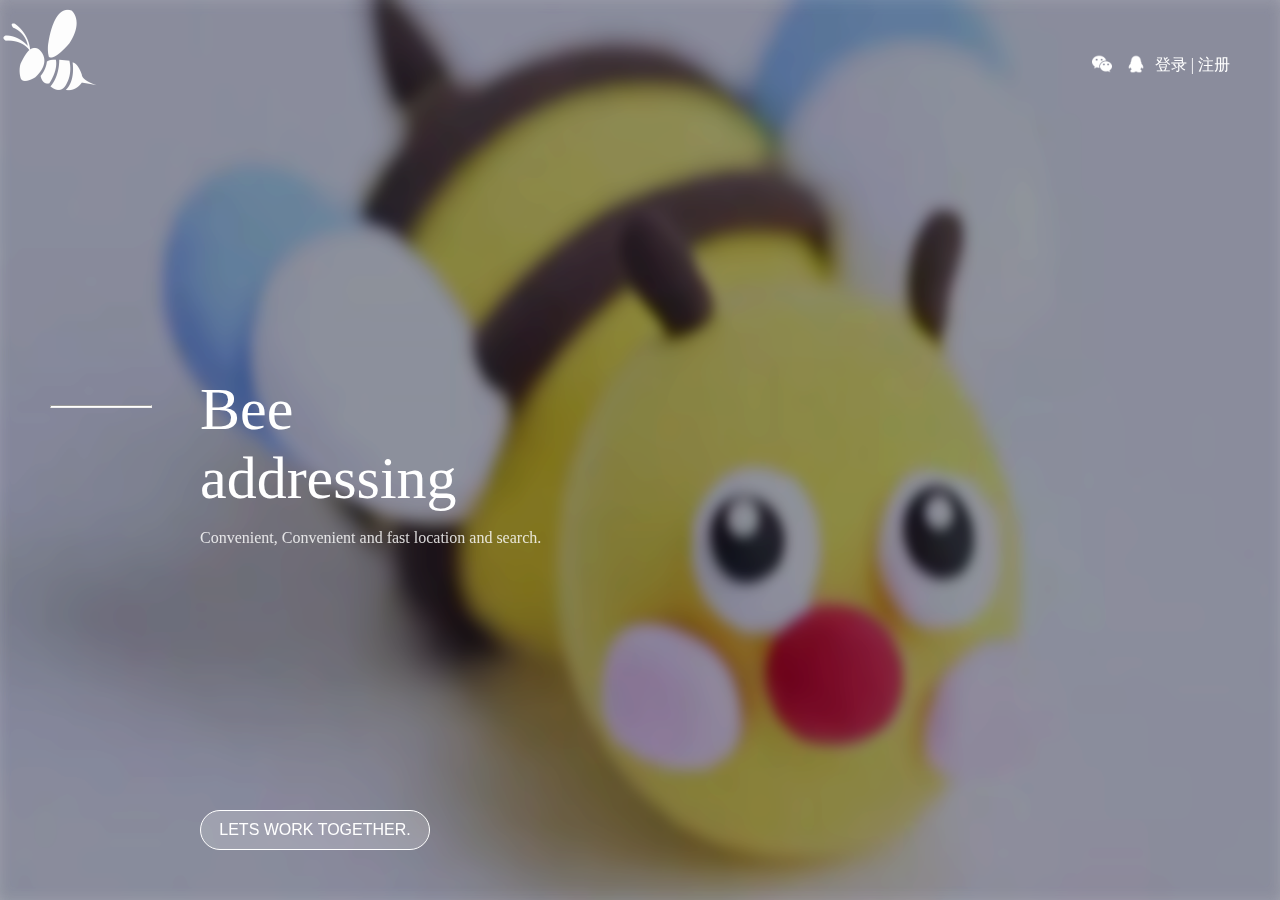
<file: src/main/resources/static/index.html>
<!DOCTYPE html>
<html lang="en">
<head>
    <meta charset="UTF-8">
    <meta name="viewport" content="width=device-width, initial-scale=1.0">
    <link rel="icon " type="image /s-icon " href ="./pictures/logo.png">
    <title>蜜蜂寻址-首页</title>
    <link rel="stylesheet" href="./css/index.css">
</head>
<body>
    <div class="logo">
        <img class="logo" src="./pictures/indexLogo.png" alt="logo">
    </div>

    <nav class="user">
        <img class="wx-logo" src="./pictures/weixin.png" alt="weixin-logo">
        <img class="qq-logo" src="./pictures/QQ.png" alt="qq-logo">
        <a href="./login.html"><span class="login">登录</span></a>
        <span>|</span>
        <a href="./register.html"><span class="register">注册</span></a>
    </nav>

    <!-- 最左边的白色横杠 -->
    <hr/>

    <div class="center">
        <h1>Bee</h1>
        <h2>addressing</h2>
        <p class="detail">Convenient, Convenient and fast location and search.</p>
    </div>

    <a href="./core.html"><button class="btn">LETS WORK TOGETHER.</button></a>
</body>

<script>
    let $ = a => document.querySelector(a)

    // 文字滑入
    {
        // let els = $('.center').children
        // for (let i = 0; i < els.length; i++) {
        //     let el = els[i]
            
        // }
    }
</script>
</html>
</file>
<file: src/main/resources/static/css/index.css>
*{
    margin: 0;
    padding: 0;
    font-size: 16px;
    user-select: none;
}
a{
    text-decoration-line: none;
    color: white;
}
body{
    width: 100vw;
    height: 100vh;
    background: url(../pictures/bg.png) no-repeat;
    background-size: 100% 100%;
}

.user{
    position: fixed;
    top: 50px;
    right: 50px;
}
.user>.wx-logo,.user>.qq-logo{
    margin: 0 5px;
    cursor: pointer;
    transform: translateY(4px);
    width: 20px;
    height: 20px;
}
.user>*:hover{
    opacity: .8;
}
.user>span,.user>a{
    color: white;
}

.logo{
    position: fixed;
    top: 0;
    left: 0;
    width: 100px;
    height: 100px;
}

hr{
    position: fixed;
    left: 50px;
    top: 45%;
    display: block;
    width: 100px;
    height: 1px;
    background: white;
}

.center{
    position: fixed;
    left: 200px;
    top: calc( 45% - 30px );
}
.center>h1,.center>h2{
    color: white;
    font-size: 60px;
    font-weight: 100;
}
.center>.detail{
    height: 50px;
    line-height: 50px;
    color: white;
    opacity: .82;
}

.btn{
    position: fixed;
    left: 200px;
    bottom: 50px;
    width: 230px;
    height: 40px;
    background: rgba(255, 255, 255, .2);
    border: 1px solid white;
    border-radius: 20px;
    color: white;
}
.btn:hover{
    opacity: .8;
}
</file>
